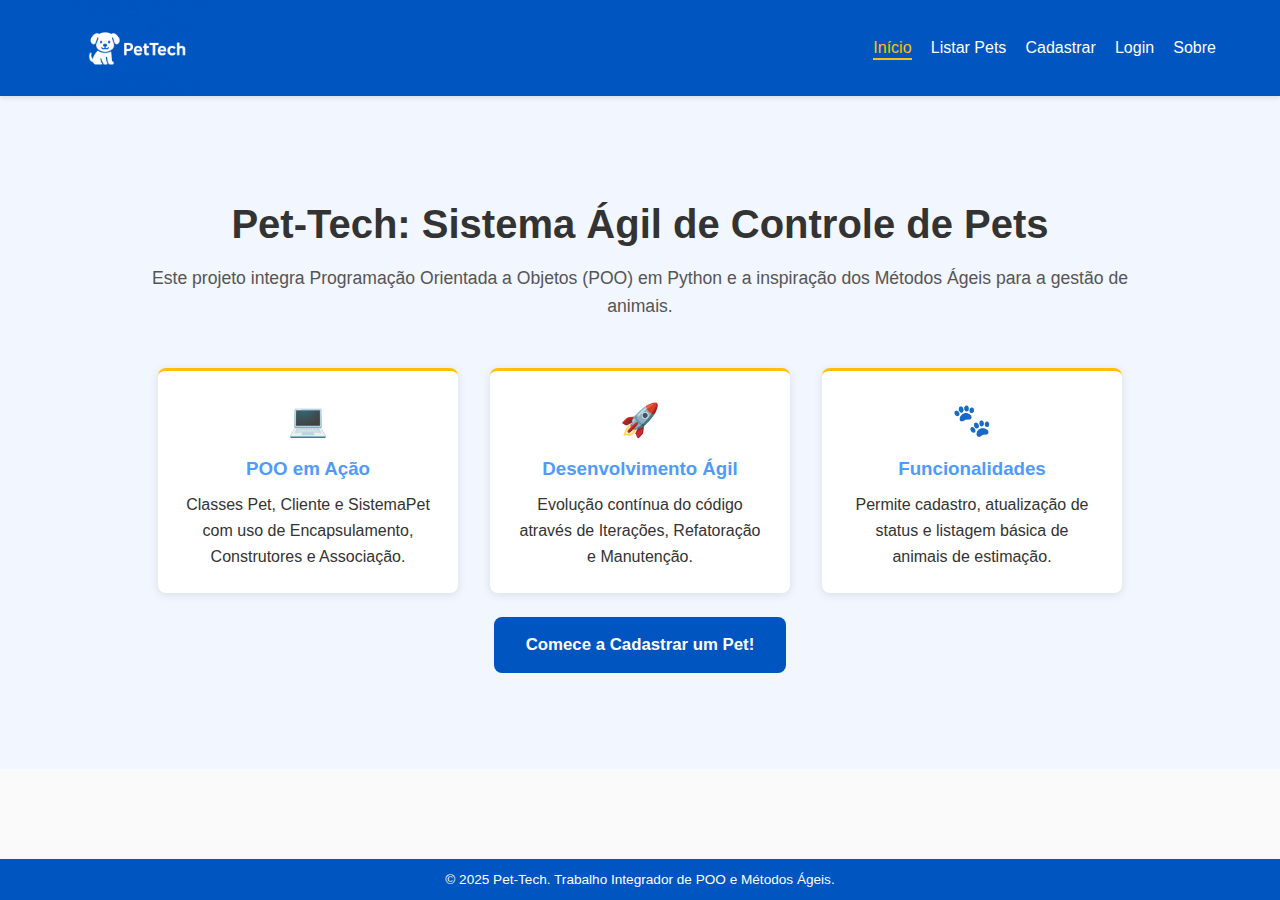
<file: index.html>
<!DOCTYPE html>
<html lang="en">

<head>
    <meta charset="UTF-8">
    <meta name="viewport" content="width=device-width, initial-scale=1.0">
    <title>Pet-Tech: Início</title>
    <link rel="stylesheet" href="./css/header.css">
    <link rel="stylesheet" href="./css/footer.css">
    <link rel="stylesheet" href="./css/index.css">
</head>

<body>
    <div id="site-header"></div>

    <main>
        <section id="inicio" class="hero-section">
            <div class="hero-content">
                <h1>Pet-Tech: Sistema Ágil de Controle de Pets</h1>
                <p class="subtitle">Este projeto integra Programação Orientada a Objetos (POO) em Python e a inspiração
                    dos Métodos Ágeis para a gestão de animais.</p>
                <div class="features-grid">
                    <div class="feature-item">
                        <span class="icon">💻</span>
                        <h3>POO em Ação</h3>
                        <p>Classes Pet, Cliente e SistemaPet com uso de Encapsulamento, Construtores e Associação.</p>
                    </div>
                    <div class="feature-item">
                        <span class="icon">🚀</span>
                        <h3>Desenvolvimento Ágil</h3>
                        <p>Evolução contínua do código através de Iterações, Refatoração e Manutenção.</p>
                    </div>
                    <div class="feature-item">
                        <span class="icon">🐾</span>
                        <h3>Funcionalidades</h3>
                        <p>Permite cadastro, atualização de status e listagem básica de animais de estimação.</p>
                    </div>
                </div>
                <a href="paginas/login.html" class="btn cta-button">Comece a Cadastrar um Pet!</a>
            </div>
        </section>
    </main>
    <div id="site-footer"></div>
    <script src="./script.js"></script>
</body>

</html>
</file>
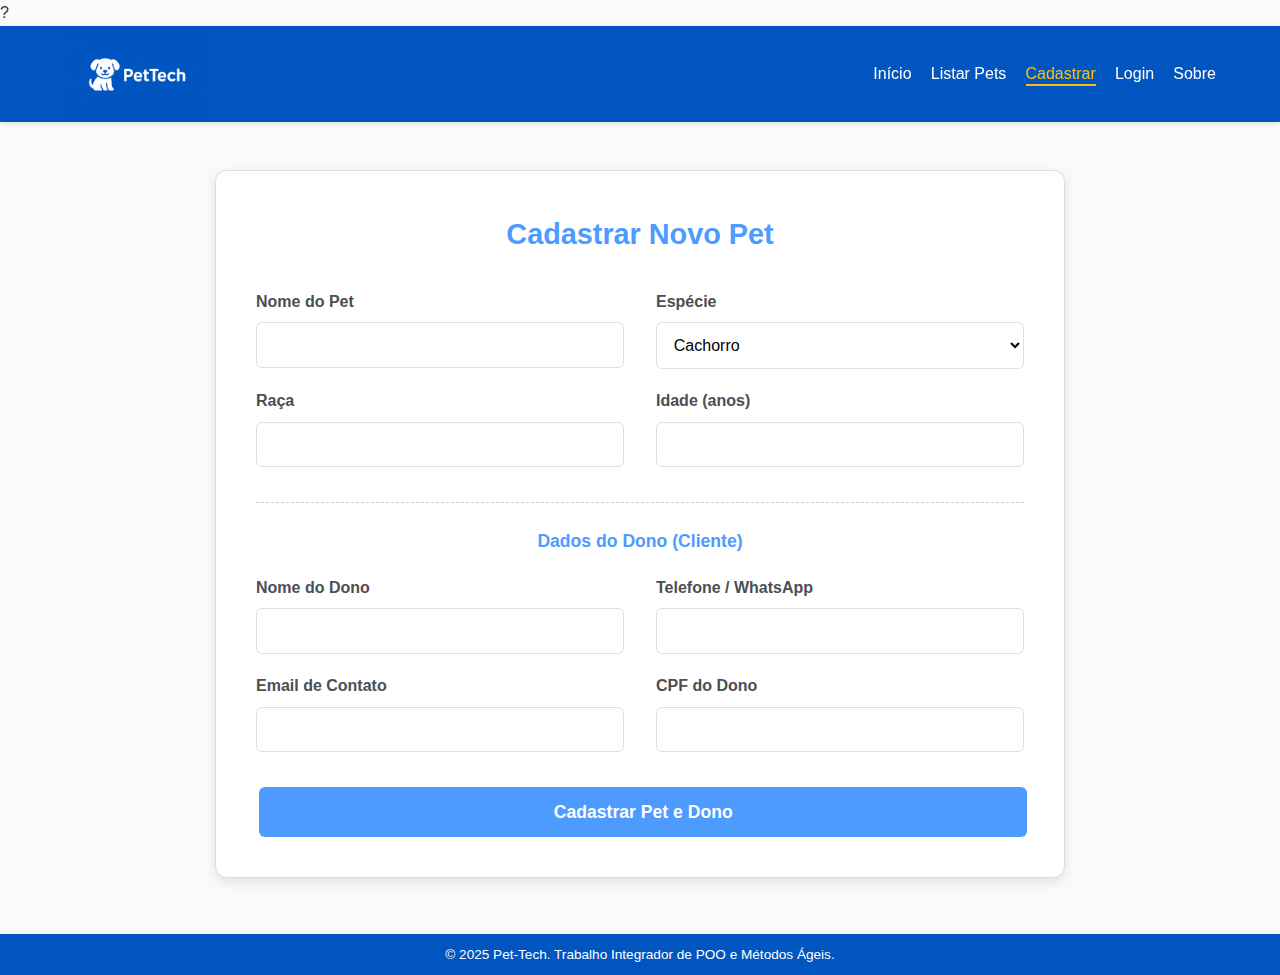
<file: paginas/cadastrar.html>
?<!DOCTYPE html>
<html lang="pt-br">

<head>
    <meta charset="UTF-8">
    <meta name="viewport" content="width=device-width, initial-scale=1.0">
    <title>Pet-Tech: Cadastro</title>
    
    <link rel="stylesheet" href="../css/header.css">
    <link rel="stylesheet" href="../css/footer.css">
    <link rel="stylesheet" href="../css/cadastrar.css">
</head>

<body>
    <div id="site-header"></div>

    <main>
        <section id="cadastrar" class="form-section">
            <h2>Cadastrar Novo Pet</h2>
            
            <form id="formPet" class="form-pet">
                
                <div class="form-group">
                    <label for="pet-nome">Nome do Pet</label>
                    <input type="text" id="pet-nome" name="pet-nome" required>
                </div>
                
                <div class="form-group">
                    <label for="pet-especie">Espécie</label>
                    <select id="pet-especie" name="pet-especie">
                        <option value="cachorro">Cachorro</option>
                        <option value="gato">Gato</option>
                        <option value="outro">Outro</option>
                    </select>
                </div>
                
                <div class="form-group">
                    <label for="pet-raca">Raça</label>
                    <input type="text" id="pet-raca" name="pet-raca">
                </div>
                
                <div class="form-group">
                    <label for="pet-idade">Idade (anos)</label>
                    <input type="number" id="pet-idade" name="pet-idade">
                </div>

                <div class="form-group separator">
                    Dados do Dono (Cliente)
                </div>

                <div class="form-group">
                    <label for="dono-nome">Nome do Dono</label>
                    <input type="text" id="dono-nome" name="dono-nome" required>
                </div>

                <div class="form-group">
                    <label for="dono-telefone">Telefone / WhatsApp</label>
                    <input type="tel" id="dono-telefone" name="dono-telefone" required>
                </div>

                <div class="form-group">
                    <label for="dono-email">Email de Contato</label>
                    <input type="email" id="dono-email" name="dono-email">
                </div>

                <div class="form-group">
                    <label for="dono-cpf">CPF do Dono</label>
                    <input type="text" id="dono-cpf" name="dono-cpf">
                </div>

                <button type="submit" class="btn cadastrar">Cadastrar Pet e Dono</button>
            </form>
        </section>
    </main>
    <div id="site-footer"></div>
    <script src="../script.js"></script>
    <script src="../api.js"></script>
</body>

</html>
</file>
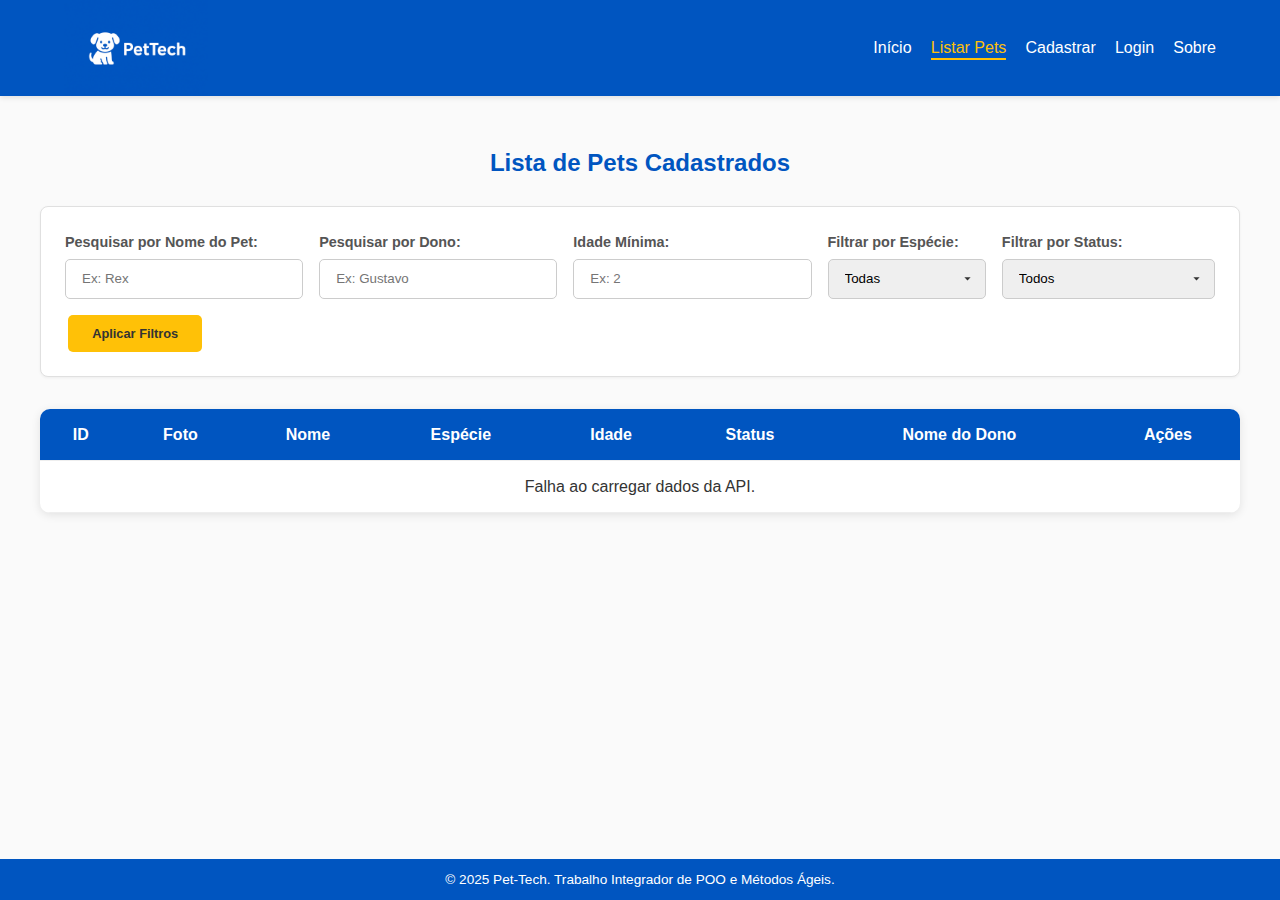
<file: paginas/listar.html>
<!DOCTYPE html>
<html lang="pt-br">

<head>
    <meta charset="UTF-8">
    <meta name="viewport" content="width=device-width, initial-scale=1.0">
    <title>Pet-Tech: Listagem de Pets</title>
    <link rel="stylesheet" href="../css/header.css">
    <link rel="stylesheet" href="../css/footer.css">
    <link rel="stylesheet" href="../css/listar.css">
</head>

<body>
    <div id="site-header"></div>

    <main>
        <section id="listar" class="list-section">
            <h2>Lista de Pets Cadastrados</h2>

            <div class="filter-bar">

                <div class="filter-group">
                    <label for="filtro-nome">Pesquisar por Nome do Pet:</label>
                    <input type="text" id="filtro-nome" placeholder="Ex: Rex">
                </div>

                <div class="filter-group">
                    <label for="filtro-dono">Pesquisar por Dono:</label>
                    <input type="text" id="filtro-dono" placeholder="Ex: Gustavo">
                </div>

                <div class="filter-group">
                    <label for="filtro-idade">Idade Mínima:</label>
                    <input type="number" id="filtro-idade" placeholder="Ex: 2">
                </div>

                <div class="filter-group">
                    <label for="filtro-especie">Filtrar por Espécie:</label>
                    <select id="filtro-especie">
                        <option value="todos">Todas</option>
                        <option value="Cachorro">Cachorro</option>
                        <option value="Gato">Gato</option>
                        <option value="Outros">Outros</option>
                    </select>
                </div>

                <div class="filter-group">
                    <label for="filtro-status">Filtrar por Status:</label>
                    <select id="filtro-status">
                        <option value="todos">Todos</option>
                        <option value="emconsulta">Em Consulta</option>
                        <option value="aguardando">Aguardando Atendimento</option>
                        <option value="atendido">Atendido</option>
                    </select>
                </div>

                <button class="btn aplicar-filtro">Aplicar Filtros</button>
            </div>
            <table class="pets-table">
                <thead>
                    <tr>
                        <th>ID</th>
                        <th>Foto</th>
                        <th>Nome</th>
                        <th>Espécie</th>
                        <th>Idade</th>
                        <th>Status</th>
                        <th>Nome do Dono</th>
                        <th>Ações</th>
                    </tr>
                </thead>
                <tbody>
                    <tr><td colspan="8">Carregando...</td></tr>
                </tbody>
            </table>
        </section>
    </main>
    <div id="site-footer"></div>
    <script src="../script.js"></script>
    <script src="../api.js"></script>
</body>

</html>
</file>
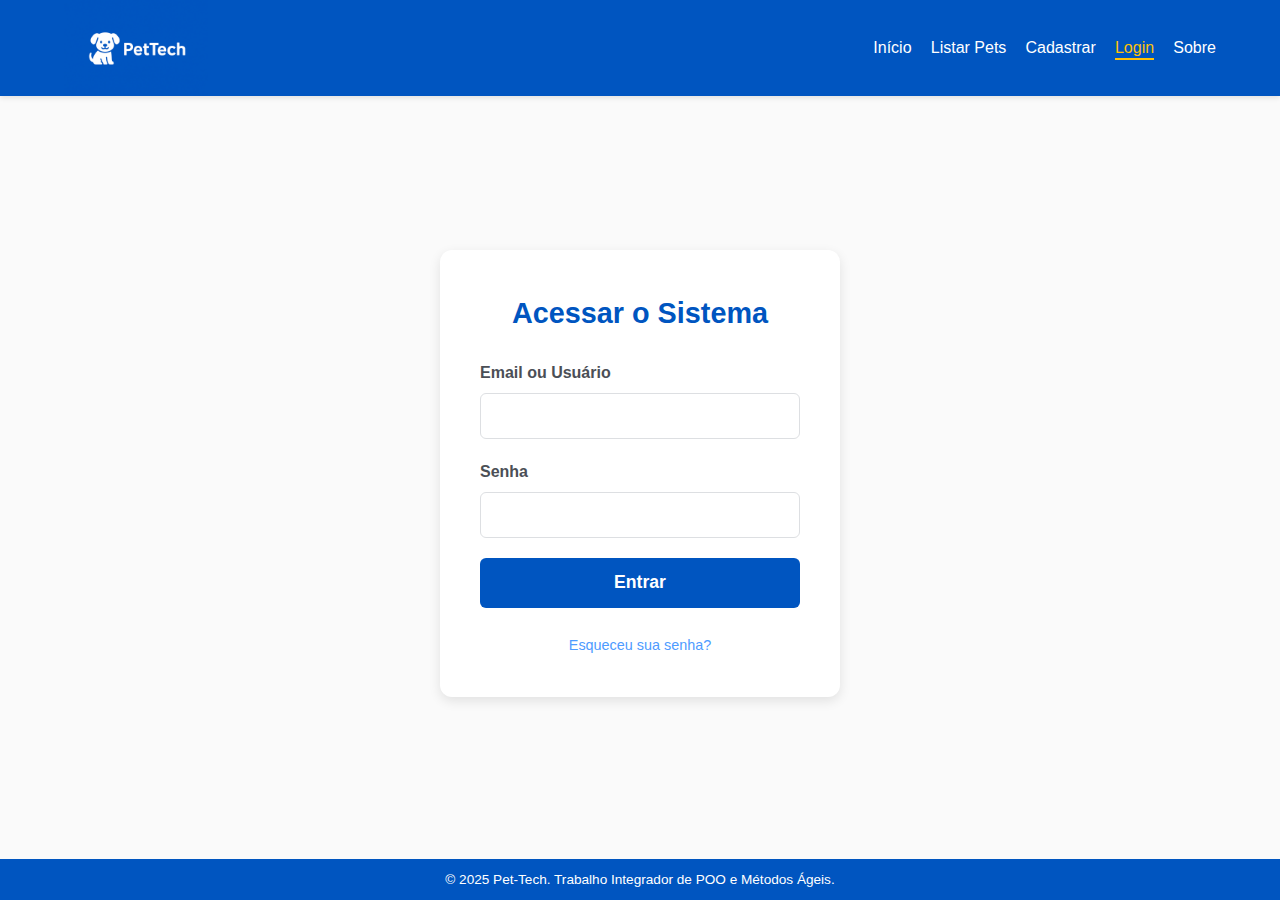
<file: paginas/login.html>
<!DOCTYPE html>
<html lang="pt-br">

<head>
    <meta charset="UTF-8">
    <meta name="viewport" content="width=device-width, initial-scale=1.0">
    <title>Pet-Tech: Login</title>
    
    <link rel="stylesheet" href="../css/header.css">
    <link rel="stylesheet" href="../css/footer.css">
    <link rel="stylesheet" href="../css/login.css">
</head>

<body>
    <div id="site-header"></div>

    <main>
        <div class="login-container">
            <form action="#" method="POST">
                
                <h2>Acessar o Sistema</h2>

                <div class="input-group">
                    <label for="username">Email ou Usuário</label>
                    <input type="text" id="username" name="username" required>
                </div>

                <div class="input-group">
                    <label for="password">Senha</label>
                    <input type="password" id="password" name="password" required>
                </div>

                <button type="submit" class="login-button">Entrar</button>

                <div class="links">
                    <a href="#">Esqueceu sua senha?</a>
                </div>

            </form>
        </div>
    </main>
    <div id="site-footer"></div>
    <script src="../script.js"></script>
</body>

</html>
</file>
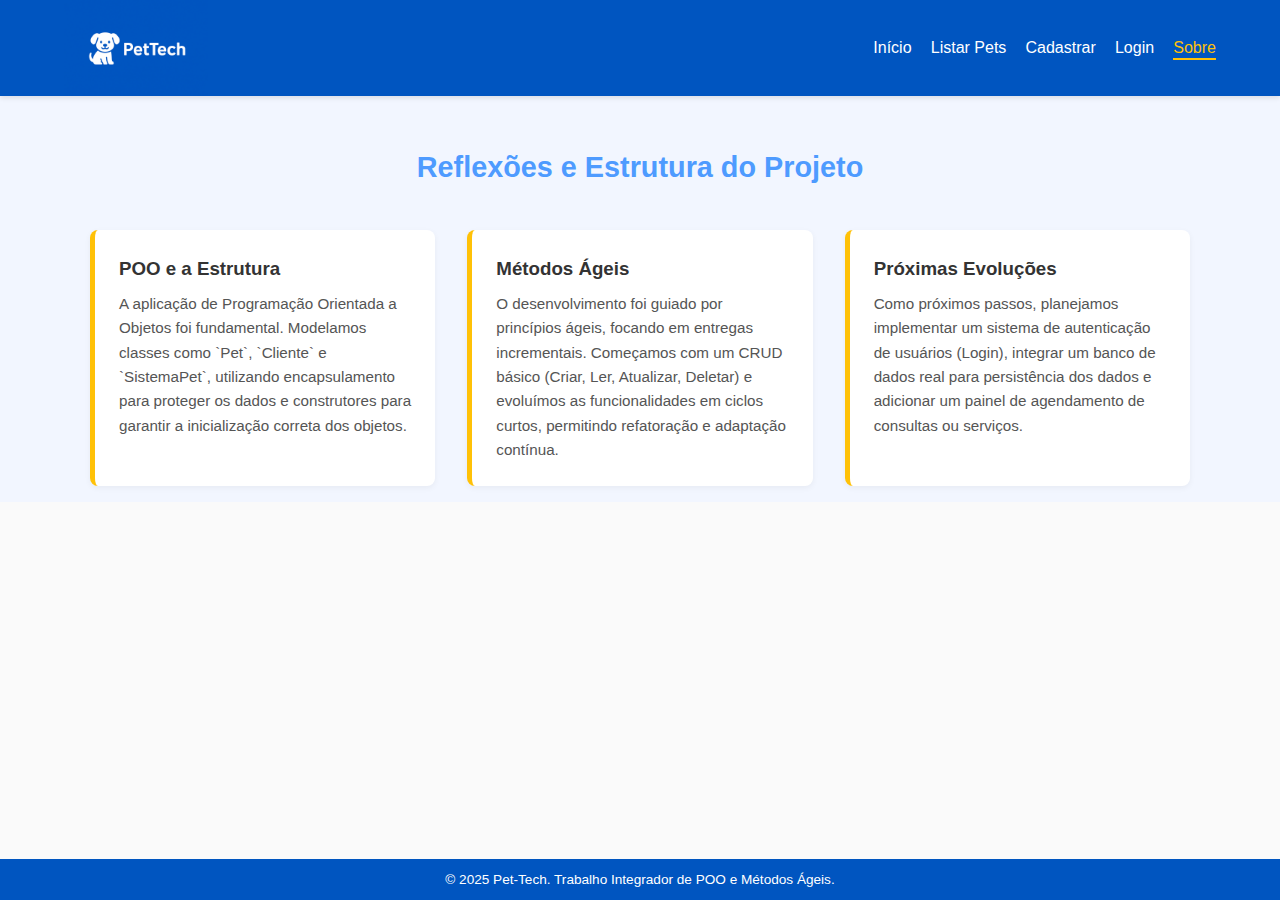
<file: paginas/sobre.html>
<!DOCTYPE html>
<html lang="pt-br">

<head>
    <meta charset="UTF-8">
    <meta name="viewport" content="width=device-width, initial-scale=1.0">
    <title>Pet-Tech: Sobre o Projeto</title>
    
    <link rel="stylesheet" href="../css/header.css">
    <link rel="stylesheet" href="../css/footer.css">
    <link rel="stylesheet" href="../css/sobre.css">
</head>

<body>
    <div id="site-header"></div>

    <main>
        <section id="sobre" class="about">
            <h2>Reflexões e Estrutura do Projeto</h2>
            
            <div class="about-content">
                
                <div class="reflection-block">
                    <h3>POO e a Estrutura</h3>
                    <p>A aplicação de Programação Orientada a Objetos foi fundamental. Modelamos classes como `Pet`, `Cliente` e `SistemaPet`, utilizando encapsulamento para proteger os dados e construtores para garantir a inicialização correta dos objetos.</p>
                </div>
                
                <div class="reflection-block">
                    <h3>Métodos Ágeis</h3>
                    <p>O desenvolvimento foi guiado por princípios ágeis, focando em entregas incrementais. Começamos com um CRUD básico (Criar, Ler, Atualizar, Deletar) e evoluímos as funcionalidades em ciclos curtos, permitindo refatoração e adaptação contínua.</p>
                </div>
                
                <div class="reflection-block">
                    <h3>Próximas Evoluções</h3>
                    <p>Como próximos passos, planejamos implementar um sistema de autenticação de usuários (Login), integrar um banco de dados real para persistência dos dados e adicionar um painel de agendamento de consultas ou serviços.</p>
                </div>
            </div>
        </section>
    </main>
    <div id="site-footer"></div>
    <script src="../script.js"></script>
</body>

</html>
</file>
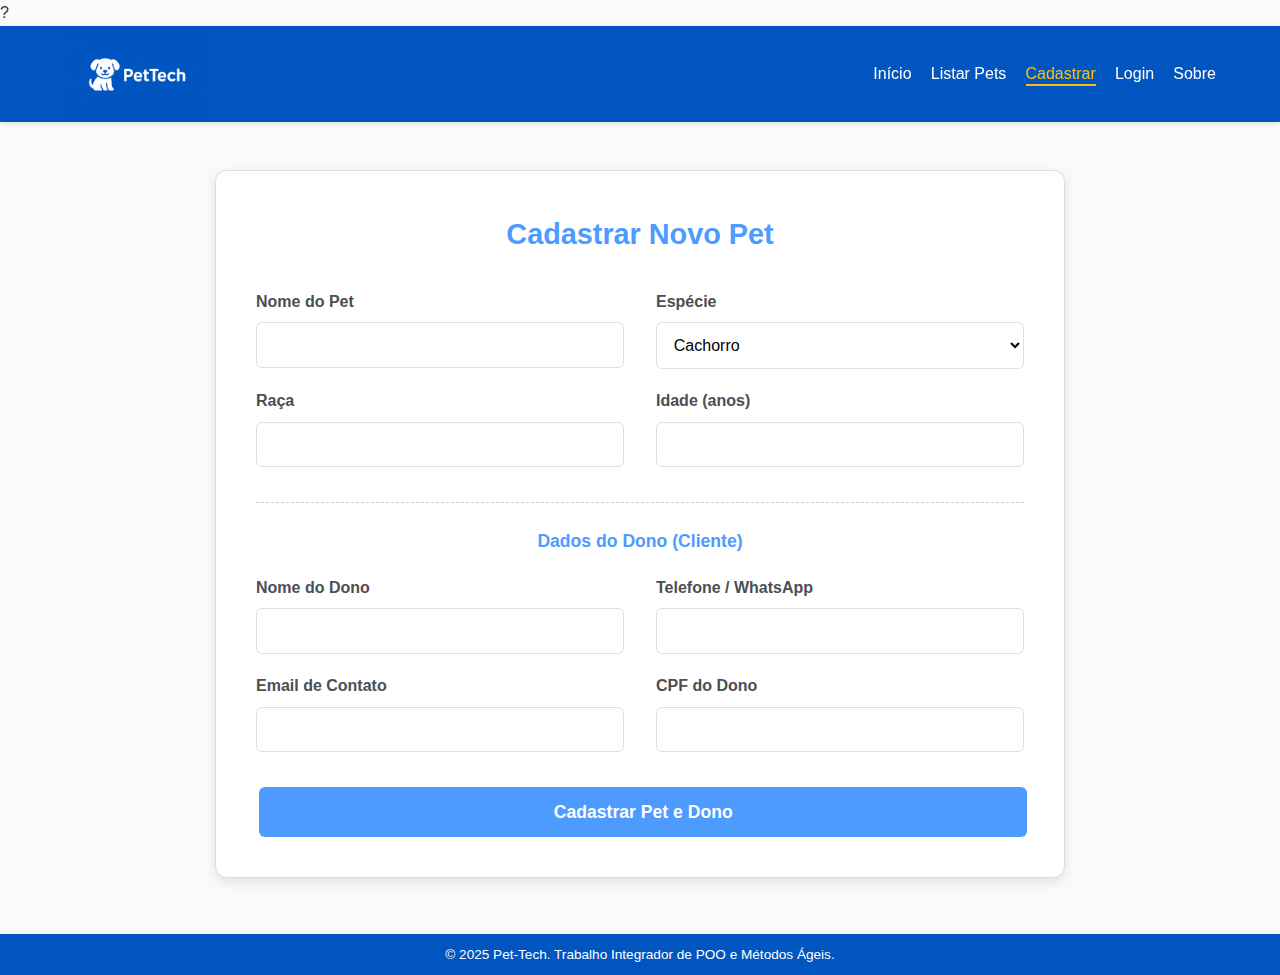
<file: Petech/paginas/cadastrar.html>
?<!DOCTYPE html>
<html lang="pt-br">

<head>
    <meta charset="UTF-8">
    <meta name="viewport" content="width=device-width, initial-scale=1.0">
    <title>Pet-Tech: Cadastro</title>
    
    <link rel="stylesheet" href="../css/header.css">
    <link rel="stylesheet" href="../css/footer.css">
    <link rel="stylesheet" href="../css/cadastrar.css">
</head>

<body>
    <div id="site-header"></div>

    <main>
        <section id="cadastrar" class="form-section">
            <h2>Cadastrar Novo Pet</h2>
            
            <form id="formPet" class="form-pet">
                
                <div class="form-group">
                    <label for="pet-nome">Nome do Pet</label>
                    <input type="text" id="pet-nome" name="pet-nome" required>
                </div>
                
                <div class="form-group">
                    <label for="pet-especie">Espécie</label>
                    <select id="pet-especie" name="pet-especie">
                        <option value="cachorro">Cachorro</option>
                        <option value="gato">Gato</option>
                        <option value="outro">Outro</option>
                    </select>
                </div>
                
                <div class="form-group">
                    <label for="pet-raca">Raça</label>
                    <input type="text" id="pet-raca" name="pet-raca">
                </div>
                
                <div class="form-group">
                    <label for="pet-idade">Idade (anos)</label>
                    <input type="number" id="pet-idade" name="pet-idade">
                </div>

                <div class="form-group separator">
                    Dados do Dono (Cliente)
                </div>

                <div class="form-group">
                    <label for="dono-nome">Nome do Dono</label>
                    <input type="text" id="dono-nome" name="dono-nome" required>
                </div>

                <div class="form-group">
                    <label for="dono-telefone">Telefone / WhatsApp</label>
                    <input type="tel" id="dono-telefone" name="dono-telefone" required>
                </div>

                <div class="form-group">
                    <label for="dono-email">Email de Contato</label>
                    <input type="email" id="dono-email" name="dono-email">
                </div>

                <div class="form-group">
                    <label for="dono-cpf">CPF do Dono</label>
                    <input type="text" id="dono-cpf" name="dono-cpf">
                </div>

                <button type="submit" class="btn cadastrar">Cadastrar Pet e Dono</button>
            </form>
        </section>
    </main>
    <div id="site-footer"></div>
    <script src="../script.js"></script>
</body>

</html>
</file>
<file: css/header.css>
header {
  background-color: var(--color-primary);
  color: var(--color-white);
  padding: 1rem 0;
  position: sticky;
  top: 0;
  z-index: 1000;
  box-shadow: 0 2px 5px rgba(0, 0, 0, 0.1);
}

.navbar {
  width: 90%;
  margin: auto;
  display: flex;
  justify-content: space-between;
  align-items: center;
}

.logo {
  width: auto;
  max-width: none;
  max-height: 64px;
  height: auto;
  display: block;
  object-fit: contain;
  transform: scale(1.5);
  transform-origin: left center;
}

.logobtn {
  display: inline-flex;
  align-items: center;
  cursor: pointer;
}

header .logo {
  max-height: 64px;
  width: auto;
}

.menu {
  list-style: none;
  display: flex;
  gap: 1.2rem;
}

.menu a {
  color: white;
  text-decoration: none;
  font-weight: 500;
  transition: color 0.3s;
}

.menu a:hover {
  color: #e3f1ff;
}

.menu a.active {
  color: #ffc107;
  border-bottom: 2px solid #ffc107;
  padding-bottom: 2px;
}

@media (max-width: 768px) {
  .menu {
    flex-direction: column;
    text-align: center;
  }
  .navbar {
    flex-direction: column;
    gap: 0.8rem;
  }
}

@media (max-width: 480px) {
  header .logo {
    max-height: 48px;
    width: auto;
    transform: scale(1.15);
    transform-origin: left center;
  }
}
</file>
<file: css/footer.css>
footer {
  text-align: center;
  background-color: var(--color-primary);
  color: var(--color-white);
  padding: 0.6rem 1rem;
  margin-top: 0.5rem;
  font-size: 0.85rem;
}
</file>
<file: css/index.css>
* {
    margin: 0;
    padding: 0;
    box-sizing: border-box;
    font-family: "Poppins", sans-serif;
}

:root {
    --color-primary: #0055c0;
    --color-primary-2: #4e9bff;
    --color-primary-hover: #2e7eea;
    --color-accent: #ffc107;
    --color-danger: #dc3545;
    --color-text: #333;
    --color-text-muted: #555;
    --color-bg: #fafafa;
    --color-white: #ffffff;

    --shadow-1: 0 1px 4px rgba(0, 0, 0, 0.1);
    --shadow-2: 0 2px 10px rgba(0, 0, 0, 0.1);
    --radius-1: 8px;
    --radius-2: 10px;
}

body {
    background-color: var(--color-bg);
    color: var(--color-text);
    line-height: 1.6;
}

html, body { height: 100%; }
body {
    min-height: 100vh;
    display: flex;
    flex-direction: column;
}
main { flex: 1 0 auto; }

.btn {
    border: none;
    padding: 0.5rem 0.8rem;
    border-radius: 5px;
    cursor: pointer;
    font-size: 0.8rem;
    margin: 0 0.2rem;
    transition: opacity 0.3s;
}
.btn:hover { opacity: 0.8; }


.hero-section {
    background-color: #f2f6ff;
    padding: 6rem 1rem;
    text-align: center;
    border-bottom: none;
}

.hero-content {
    max-width: 1000px;
    margin: 0 auto;
}

.hero-section h1 {
    font-size: 2.5rem;
    color: var(--color-text);
    margin-bottom: 0.5rem;
    font-weight: 700;
}

.hero-section .subtitle {
    font-size: 1.1rem;
    color: var(--color-text-muted);
    margin-bottom: 2.5rem;
}

.cta-button {
    display: inline-block;
    background-color: var(--color-primary);
    color: var(--color-white);
    padding: 0.9rem 2rem;
    text-decoration: none;
    border-radius: var(--radius-1);
    font-weight: 600;
    font-size: 1.05rem;
    transition: background-color 0.3s, transform 0.2s;
    margin-top: 1.5rem;
}

.cta-button:hover {
    background-color: var(--color-primary-hover);
    transform: translateY(-2px);
}

.features-grid {
    display: flex;
    justify-content: center;
    gap: 2rem;
    margin-top: 3rem;
}

.feature-item {
    background: var(--color-white);
    padding: 1.5rem;
    border-radius: var(--radius-1);
    box-shadow: var(--shadow-2);
    flex: 1;
    max-width: 300px;
    border-top: 3px solid var(--color-accent);
}

.feature-item h3 {
    color: var(--color-primary-2);
    margin-bottom: 0.5rem;
}

.feature-item .icon {
    font-size: 2rem;
    display: block;
    margin-bottom: 0.5rem;
}

@media (max-width: 768px) {
    .hero-section h1 {
        font-size: 2rem;
    }
    .features-grid {
        flex-direction: column;
        align-items: center;
    }
    .feature-item {
        max-width: 90%;
    }
}
</file>
<file: css/cadastrar.css>
* {
    margin: 0;
    padding: 0;
    box-sizing: border-box;
    font-family: "Poppins", sans-serif;
}

:root {
    --color-primary: #0055c0;
    --color-primary-2: #4e9bff;
    --color-primary-hover: #2e7eea;
    --color-accent: #ffc107;
    --color-danger: #dc3545;
    --color-text: #333;
    --color-text-muted: #555;
    --color-bg: #fafafa;
    --color-white: #ffffff;

    --shadow-1: 0 1px 4px rgba(0, 0, 0, 0.1);
    --shadow-2: 0 2px 10px rgba(0, 0, 0, 0.1);
    --radius-1: 8px;
    --radius-2: 10px;
}

body {
    background-color: var(--color-bg);
    color: var(--color-text);
    line-height: 1.6;
}

html, body { height: 100%; }
body {
    min-height: 100vh;
    display: flex;
    flex-direction: column;
}
main { flex: 1 0 auto; }

.btn {
    border: none;
    padding: 0.5rem 0.8rem;
    border-radius: 5px;
    cursor: pointer;
    font-size: 0.8rem;
    margin: 0 0.2rem;
    transition: opacity 0.3s;
}
.btn:hover { opacity: 0.8; }

main {
    padding: 2rem 1rem;
    width: 100%;
    display: flex;
    justify-content: center;
}

.form-section {
    background: #ffffff;
    width: 95%;
    max-width: 850px;
    margin: 1rem 0;
    padding: 2.5rem;
    border-radius: 12px;
    box-shadow: 0 4px 12px rgba(0, 0, 0, 0.1);
    border: 1px solid #ddd;
}

.form-section h2 {
    text-align: center;
    margin-bottom: 2rem;
    color: #4e9bff;
    font-size: 1.8rem;
}

.form-pet {
    display: grid;
    grid-template-columns: repeat(2, 1fr);
    gap: 1.2rem 2rem;
}

.form-group {
    display: flex;
    flex-direction: column;
}

.form-group label {
    font-weight: 600;
    margin-bottom: 0.5rem;
    color: #4b4f56;
}

.form-group input,
.form-group select {
    width: 100%;
    padding: 0.8rem;
    font-size: 1rem;
    border: 1px solid #dddfe2;
    border-radius: 6px;
    background-color: #fff;
}

.form-group input:focus,
.form-group select:focus {
    outline: none;
    border-color: #4e9bff;
    box-shadow: 0 0 0 2px rgba(78, 155, 255, 0.25);
}

.form-group.separator {
    grid-column: 1 / -1;
    border-top: 1px dashed #ccc;
    padding-top: 1.5rem;
    margin-top: 1rem;
    font-weight: 700;
    color: #4e9bff;
    text-align: center;
    font-size: 1.1rem;
}

.btn.cadastrar {
    grid-column: 1 / -1;
    width: 100%;
    padding: 0.9rem;
    font-size: 1.1rem;
    font-weight: 700;
    color: #ffffff;
    background-color: #4e9bff;
    border: none;
    border-radius: 6px;
    cursor: pointer;
    transition: background-color 0.2s ease-in-out;
    margin-top: 1rem;
}

.btn.cadastrar:hover {
    background-color: #2e7eea;
}
 
@media (max-width: 768px) {
    .form-pet {
        grid-template-columns: 1fr;
        gap: 1.2rem 0;
    }
}

@media (max-width: 480px) {
    .form-section {
        padding: 1.5rem;
    }
}
</file>
<file: css/listar.css>
* {
    margin: 0;
    padding: 0;
    box-sizing: border-box;
    font-family: "Poppins", sans-serif;
}

:root {
    --color-primary: #0055c0;
    --color-primary-2: #4e9bff;
    --color-primary-hover: #2e7eea;
    --color-accent: #ffc107;
    --color-danger: #dc3545;
    --color-text: #333;
    --color-text-muted: #555;
    --color-bg: #fafafa;
    --color-white: #ffffff;

    --shadow-1: 0 1px 4px rgba(0, 0, 0, 0.1);
    --shadow-2: 0 2px 10px rgba(0, 0, 0, 0.1);
    --radius-1: 8px;
    --radius-2: 10px;
}

body {
    background-color: var(--color-bg);
    color: var(--color-text);
    line-height: 1.6;
}

html, body { height: 100%; }
body {
    min-height: 100vh;
    display: flex;
    flex-direction: column;
}
main { flex: 1 0 auto; }

.btn {
    border: none;
    padding: 0.5rem 0.8rem;
    border-radius: 5px;
    cursor: pointer;
    font-size: 0.8rem;
    margin: 0 0.2rem;
    transition: opacity 0.3s;
}
.btn:hover { opacity: 0.8; }

.list-section {
    width: 95%;
    max-width: 1200px;
    margin: 3rem auto;
}

.list-section h2 {
    text-align: center;
    color: #0055c0;
    margin-bottom: 1.5rem;
}

.filter-bar {
    display: flex;
    flex-wrap: wrap; 
    gap: 1rem;
    align-items: flex-end; 
    background-color: #ffffff;
    padding: 1.5rem;
    border-radius: 8px;
    box-shadow: 0 1px 3px rgba(0, 0, 0, 0.05);
    margin-bottom: 2rem; 
    border: 1px solid #e0e0e0;
}

.filter-group {
    display: flex;
    flex-direction: column;
    flex-grow: 1; 
    min-width: 150px;
}

.filter-group label {
    font-weight: 600;
    margin-bottom: 0.3rem;
    color: #555;
    font-size: 0.9rem;
}

.filter-group input[type="text"],
.filter-group input[type="number"],
.filter-group select {
    padding: 0.7rem 1rem;
    border: 1px solid #ccc;
    border-radius: 5px;
    width: 100%;
}

.filter-group select {
    appearance: none; 
    background-image: url('data:image/svg+xml;utf8,<svg fill="%23333" height="24" viewBox="0 0 24 24" width="24" xmlns="http://www.w3.org/2000/svg"><path d="M7 10l5 5 5-5z"/></svg>');
    background-repeat: no-repeat;
    background-position: right 10px center;
    background-size: 15px;
}

.btn.aplicar-filtro {
    background-color: #ffc107; 
    color: #333;
    padding: 0.7rem 1.5rem;
    border: none;
    border-radius: 5px;
    font-weight: 600;
    cursor: pointer;
    flex-grow: 0; 
    white-space: nowrap;
}

.btn.aplicar-filtro:hover {
    background-color: #ffaa00;
}

.pets-table {
    width: 100%;
    border-collapse: collapse;
    background: white;
    border-radius: 10px;
    overflow: hidden;
    box-shadow: 0 2px 10px rgba(0, 0, 0, 0.1);
}

.pets-table th,
.pets-table td {
    padding: 0.8rem;
    text-align: center;
    border-bottom: 1px solid #eee;
}

.pets-table th {
    background-color: #0055c0;
    color: white;
    font-weight: 600;
}

.pets-table tbody tr:hover { 
    background-color: #f7f7f7;
}

.pets-table img {
    width: 50px;
    height: 50px;
    object-fit: cover;
    border-radius: 50%;
}

.btn.editar {
    background-color: #ffc107;
    color: #333;
    font-size: 0.8rem;
    margin: 0 0.2rem;
}

.btn.excluir {
    background-color: #dc3545;
    color: white;
    font-size: 0.8rem;
    margin: 0 0.2rem;
}

.status-badge {
    display: inline-block;
    padding: 0.3rem 0.7rem;
    border-radius: 20px;
    font-size: 0.8rem;
    font-weight: 600;
}

.status-aguardando {
    background-color: #ffe0b2; 
    color: #e65100;
}

.status-emconsulta {
    background-color: #bbdefb; 
    color: #1976d2;
}

.status-atendido {
    background-color: #c8e6c9; 
    color: #388e3c;
}

@media (max-width: 992px) {
    .filter-group {
        min-width: 100%;
        flex-grow: 1; 
    }
    .pets-table td,
    .pets-table th {
        font-size: 0.85rem;
    }
}

@media (max-width: 768px) {
    .filter-bar {
        flex-direction: column; 
        align-items: stretch;
        gap: 1rem;
    }
    .filter-group {
        min-width: auto;
    }
    .btn.aplicar-filtro {
        width: 100%;
    }
    .pets-table thead {
        display: none; 
    }
    .pets-table tbody tr {
        display: block;
        margin-bottom: 1.5rem;
        border: 1px solid #ddd;
        border-radius: 8px;
        box-shadow: 0 2px 4px rgba(0, 0, 0, 0.05);
    }
    .pets-table tbody td {
        display: flex;
        justify-content: space-between;
        align-items: center;
        text-align: right; 
        padding: 0.7rem 1rem;
        border-bottom: 1px solid #eee;
        position: relative;
    }
    .pets-table tbody tr td:last-child {
        border-bottom: none;
        padding-top: 1rem;
        justify-content: center;
    }
    .pets-table tbody td:before {
        content: attr(data-label);
        font-weight: 600;
        text-align: left;
        color: #4e9bff; 
        flex: 1; 
    }
    .pets-table tbody td:nth-child(2) { 
        justify-content: center;
        text-align: center;
    }
    .pets-table tbody td:nth-child(2):before {
        content: "";
        display: none;
    }
    .status-badge {
        flex-shrink: 0;
    }
}
</file>
<file: css/login.css>
* {
    margin: 0;
    padding: 0;
    box-sizing: border-box;
    font-family: "Poppins", sans-serif;
}

:root {
    --color-primary: #0055c0;
    --color-primary-2: #4e9bff;
    --color-primary-hover: #2e7eea;
    --color-accent: #ffc107;
    --color-danger: #dc3545;
    --color-text: #333;
    --color-text-muted: #555;
    --color-bg: #fafafa;
    --color-white: #ffffff;

    --shadow-1: 0 1px 4px rgba(0, 0, 0, 0.1);
    --shadow-2: 0 2px 10px rgba(0, 0, 0, 0.1);
    --radius-1: 8px;
    --radius-2: 10px;
}

body {
    background-color: var(--color-bg);
    color: var(--color-text);
    line-height: 1.6;
}

html, body { height: 100%; }
body {
    min-height: 100vh;
    display: flex;
    flex-direction: column;
}
main { flex: 1 0 auto; }

.btn {
    border: none;
    padding: 0.5rem 0.8rem;
    border-radius: 5px;
    cursor: pointer;
    font-size: 0.8rem;
    margin: 0 0.2rem;
    transition: opacity 0.3s;
}
.btn:hover { opacity: 0.8; }

main {
        flex-grow: 1;
    display: flex;
    justify-content: center;
    align-items: center;
        padding: 2rem 1rem;
}
.login-container {
    background-color: #ffffff;
    padding: 2.5rem;
    border-radius: 12px;
    box-shadow: 0 4px 12px rgba(0, 0, 0, 0.1);
    width: 100%;
    max-width: 400px;
}

.login-container h2 {
    text-align: center;
        color: #0055c0;
    margin-top: 0;
    margin-bottom: 1.5rem;
    font-size: 1.8rem;
}

.input-group {
    margin-bottom: 1.25rem;
}

.input-group label {
    display: block;
    margin-bottom: 0.5rem;
    font-weight: 600;
    color: #4b4f56;
}

.input-group input {
    width: 100%;
    padding: 0.8rem;
    font-size: 1rem;
    border: 1px solid #dddfe2;
    border-radius: 6px;
}

.input-group input:focus {
    outline: none;
    border-color: #0055c0;
    box-shadow: 0 0 0 2px rgba(78, 155, 255, 0.25);
}
.login-button {
    width: 100%;
    padding: 0.9rem;
    font-size: 1.1rem;
    font-weight: 700;
    color: #ffffff;
    background-color: #0055c0;
    border: none;
    border-radius: 6px;
    cursor: pointer;
    transition: background-color 0.2s ease-in-out;
}

.login-button:hover {
    background-color: #2e7eea;
}

.links {
    text-align: center;
    margin-top: 1.5rem;
}

.links a {
    color: #4e9bff;
    text-decoration: none;
    font-size: 0.9rem;
}

.links a:hover {
    text-decoration: underline;
}
</file>
<file: css/sobre.css>
* {
    margin: 0;
    padding: 0;
    box-sizing: border-box;
    font-family: "Poppins", sans-serif;
}

:root {
    --color-primary: #0055c0;
    --color-primary-2: #4e9bff;
    --color-primary-hover: #2e7eea;
    --color-accent: #ffc107;
    --color-danger: #dc3545;
    --color-text: #333;
    --color-text-muted: #555;
    --color-bg: #fafafa;
    --color-white: #ffffff;

    --shadow-1: 0 1px 4px rgba(0, 0, 0, 0.1);
    --shadow-2: 0 2px 10px rgba(0, 0, 0, 0.1);
    --radius-1: 8px;
    --radius-2: 10px;
}

body {
    background-color: var(--color-bg);
    color: var(--color-text);
    line-height: 1.6;
}

html, body { height: 100%; }
body {
    min-height: 100vh;
    display: flex;
    flex-direction: column;
}
main { flex: 1 0 auto; }

.btn {
    border: none;
    padding: 0.5rem 0.8rem;
    border-radius: 5px;
    cursor: pointer;
    font-size: 0.8rem;
    margin: 0 0.2rem;
    transition: opacity 0.3s;
}
.btn:hover { opacity: 0.8; }

main {
    width: 100%;
    padding-bottom: 3rem;
}

.about {
    background-color: #f2f6ff;
    padding: 3rem 1rem 1rem;
    text-align: center;
    border-top: none;
}

.about h2 {
    color: #4e9bff;
    margin-bottom: 2.5rem;
    font-size: 1.8rem;
}

.about-content {
    display: flex;
    justify-content: center;
    gap: 2rem;
    max-width: 1100px;
    margin: 0 auto;
    text-align: left;
}

.reflection-block {
    flex: 1;
    background: #ffffff;
    padding: 1.5rem;
    border-radius: 8px;
    box-shadow: 0 2px 6px rgba(0, 0, 0, 0.05);
    border-left: 5px solid #ffc107; 
}

.reflection-block h3 {
    color: #333;
    margin-bottom: 0.5rem;
}

.reflection-block p {
    font-size: 0.95rem;
    color: #555;
}
@media (max-width: 768px) {
    .about-content {
        flex-direction: column;
        gap: 1.5rem;
    }
}
</file>
<file: Petech/css/header.css>
header {
  background-color: var(--color-primary);
  color: var(--color-white);
  padding: 1rem 0;
  position: sticky;
  top: 0;
  z-index: 1000;
  box-shadow: 0 2px 5px rgba(0, 0, 0, 0.1);
}

.navbar {
  width: 90%;
  margin: auto;
  display: flex;
  justify-content: space-between;
  align-items: center;
}

.logo {
  width: auto;
  max-width: none;
  max-height: 64px;
  height: auto;
  display: block;
  object-fit: contain;
  transform: scale(1.5);
  transform-origin: left center;
}

.logobtn {
  display: inline-flex;
  align-items: center;
  cursor: pointer;
}

header .logo {
  max-height: 64px;
  width: auto;
}

.menu {
  list-style: none;
  display: flex;
  gap: 1.2rem;
}

.menu a {
  color: white;
  text-decoration: none;
  font-weight: 500;
  transition: color 0.3s;
}

.menu a:hover {
  color: #e3f1ff;
}

.menu a.active {
  color: #ffc107;
  border-bottom: 2px solid #ffc107;
  padding-bottom: 2px;
}

@media (max-width: 768px) {
  .menu {
    flex-direction: column;
    text-align: center;
  }
  .navbar {
    flex-direction: column;
    gap: 0.8rem;
  }
}

@media (max-width: 480px) {
  header .logo {
    max-height: 48px;
    width: auto;
    transform: scale(1.15);
    transform-origin: left center;
  }
}
</file>
<file: Petech/css/footer.css>
footer {
  text-align: center;
  background-color: var(--color-primary);
  color: var(--color-white);
  padding: 0.6rem 1rem;
  margin-top: 0.5rem;
  font-size: 0.85rem;
}
</file>
<file: Petech/css/cadastrar.css>
* {
    margin: 0;
    padding: 0;
    box-sizing: border-box;
    font-family: "Poppins", sans-serif;
}

:root {
    --color-primary: #0055c0;
    --color-primary-2: #4e9bff;
    --color-primary-hover: #2e7eea;
    --color-accent: #ffc107;
    --color-danger: #dc3545;
    --color-text: #333;
    --color-text-muted: #555;
    --color-bg: #fafafa;
    --color-white: #ffffff;

    --shadow-1: 0 1px 4px rgba(0, 0, 0, 0.1);
    --shadow-2: 0 2px 10px rgba(0, 0, 0, 0.1);
    --radius-1: 8px;
    --radius-2: 10px;
}

body {
    background-color: var(--color-bg);
    color: var(--color-text);
    line-height: 1.6;
}

html, body { height: 100%; }
body {
    min-height: 100vh;
    display: flex;
    flex-direction: column;
}
main { flex: 1 0 auto; }

.btn {
    border: none;
    padding: 0.5rem 0.8rem;
    border-radius: 5px;
    cursor: pointer;
    font-size: 0.8rem;
    margin: 0 0.2rem;
    transition: opacity 0.3s;
}
.btn:hover { opacity: 0.8; }

main {
    padding: 2rem 1rem;
    width: 100%;
    display: flex;
    justify-content: center;
}

.form-section {
    background: #ffffff;
    width: 95%;
    max-width: 850px;
    margin: 1rem 0;
    padding: 2.5rem;
    border-radius: 12px;
    box-shadow: 0 4px 12px rgba(0, 0, 0, 0.1);
    border: 1px solid #ddd;
}

.form-section h2 {
    text-align: center;
    margin-bottom: 2rem;
    color: #4e9bff;
    font-size: 1.8rem;
}

.form-pet {
    display: grid;
    grid-template-columns: repeat(2, 1fr);
    gap: 1.2rem 2rem;
}

.form-group {
    display: flex;
    flex-direction: column;
}

.form-group label {
    font-weight: 600;
    margin-bottom: 0.5rem;
    color: #4b4f56;
}

.form-group input,
.form-group select {
    width: 100%;
    padding: 0.8rem;
    font-size: 1rem;
    border: 1px solid #dddfe2;
    border-radius: 6px;
    background-color: #fff;
}

.form-group input:focus,
.form-group select:focus {
    outline: none;
    border-color: #4e9bff;
    box-shadow: 0 0 0 2px rgba(78, 155, 255, 0.25);
}

.form-group.separator {
    grid-column: 1 / -1;
    border-top: 1px dashed #ccc;
    padding-top: 1.5rem;
    margin-top: 1rem;
    font-weight: 700;
    color: #4e9bff;
    text-align: center;
    font-size: 1.1rem;
}

.btn.cadastrar {
    grid-column: 1 / -1;
    width: 100%;
    padding: 0.9rem;
    font-size: 1.1rem;
    font-weight: 700;
    color: #ffffff;
    background-color: #4e9bff;
    border: none;
    border-radius: 6px;
    cursor: pointer;
    transition: background-color 0.2s ease-in-out;
    margin-top: 1rem;
}

.btn.cadastrar:hover {
    background-color: #2e7eea;
}
 
@media (max-width: 768px) {
    .form-pet {
        grid-template-columns: 1fr;
        gap: 1.2rem 0;
    }
}

@media (max-width: 480px) {
    .form-section {
        padding: 1.5rem;
    }
}
</file>
